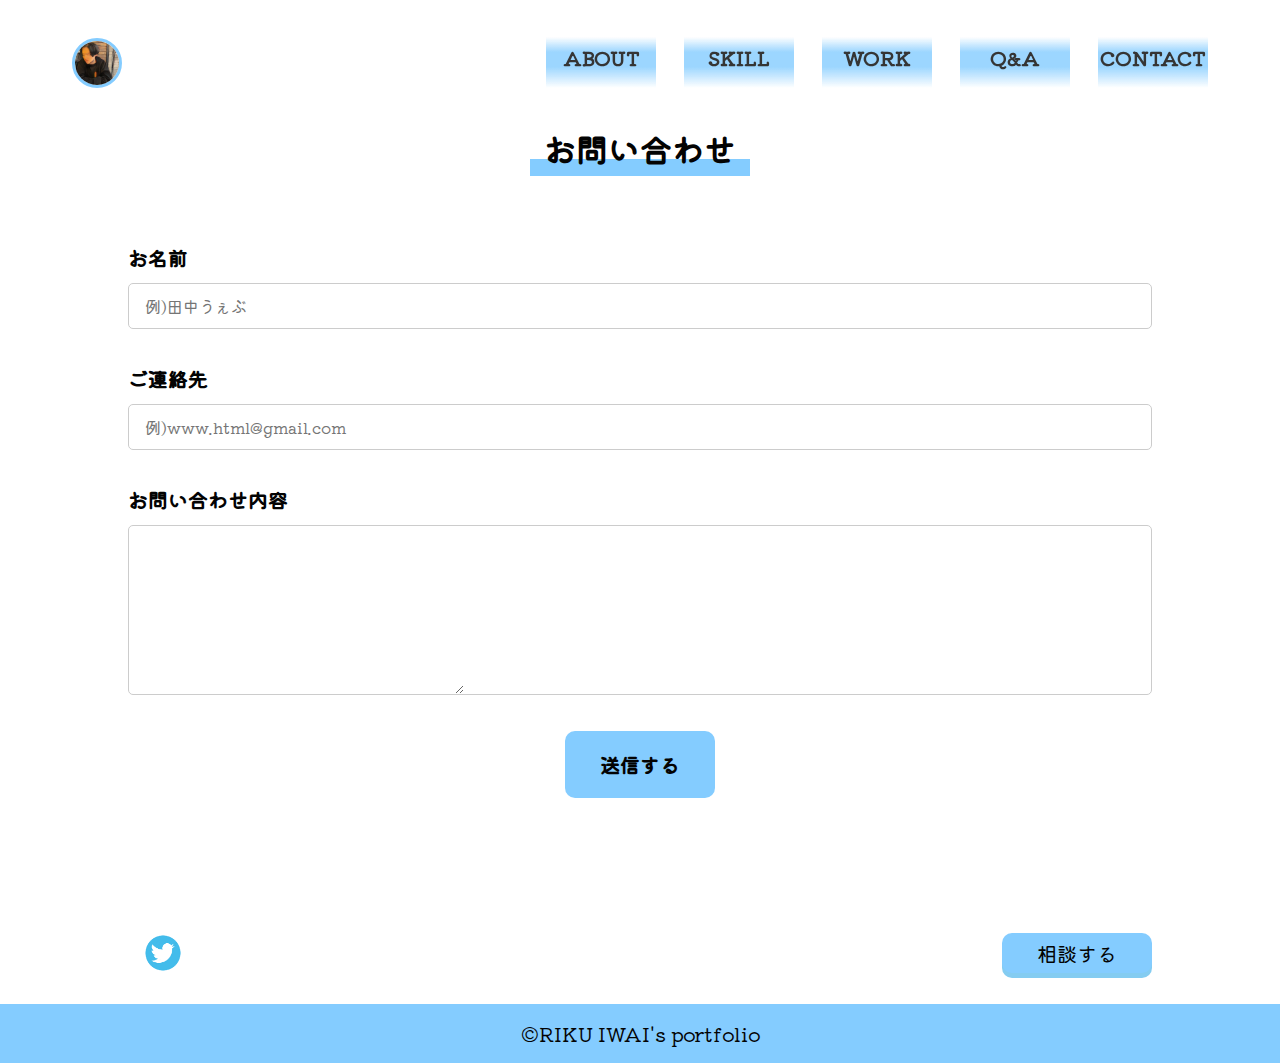
<file: contact.html>
<!DOCTYPE html>
<html lang="ja">
  <head>
    <meta charset="utf-8" />
    <meta name="viewport" content="width=device-width,initial-scale=1" />
    <title>RIKU's Portfolio</title>
    <meta
      name="description"
      content="Web制作を行っている岩井陸の紹介ページになります。"
    />
    <meta name="format-detection" content="telephone=no" />

    <!-- fabicon -->
    <link rel="icon" href="img/logo-pic.png" type="image/png" />
    <!-- apple-touch-icon -->
    <link rel="apple-touch-icon" href="img/logo-pic.png" />
    <!-- ogp -->
    <meta property="og:site_name" content="RIKU's Portfolio" />
    <meta property="og:url" content="URL" />
    <meta property="og:type" content="website" />
    <meta property="og:title" content="RIKU's Portfolio" />
    <meta
      property="og:description"
      content="Web制作を行っている岩井陸の紹介ページになります。"
    />
    <meta property="og:image" content="URL" />
    <meta property="og:locale" content="ja_JP" />
    <meta property="fb:app_id" content="AppID" />
    <meta name="twitter:card" content="summary" />
    <meta name="twitter:site" content="@www_waiwai_com" />
    <meta
      name="twitter:description"
      content="Web制作を行っている岩井陸の紹介ページになります。"
    />
    <meta name="twitter:image:src" content="URL" />
    <!-- フォント -->
    <link rel="preconnect" href="https://fonts.googleapis.com" />
    <link rel="preconnect" href="https://fonts.gstatic.com" crossorigin />
    <link
      href="https://fonts.googleapis.com/css2?family=Kiwi+Maru&display=swap"
      rel="stylesheet"
    />

    <!-- css -->
    <link rel="stylesheet" href="css/reset.css" />
    <link rel="stylesheet" href="css/style.css" />
  </head>

  <body>
    <header class="l_header">
      <div class="l_header-logo">
        <a href="index.html"
          ><img src="img/logo-pic.jpg" class="header_logo-pic"
        /></a>
      </div>
      <nav class="l_header-nav" id="js-nav">
        <ul class="l_header-nav_list l_header_nav_list">
          <li class="l_header-nav_item">
            <a
              href="index.html#about"
              class="l_header-nav_link l_header-nav_rotate"
              ><span class="l_header-nav_span">ABOUT</span>
              <span class="l_header-nav_span l_header-nav_span-jpn"
                >私について</span
              ></a
            >
          </li>
          <li class="l_header-nav_item">
            <a href="skill.html" class="l_header-nav_link l_header-nav_rotate"
              ><span class="l_header-nav_span">SKILL</span>
              <span class="l_header-nav_span l_header-nav_span-jpn"
                >私にできること</span
              ></a
            >
          </li>
          <li class="l_header-nav_item">
            <a href="work.html" class="l_header-nav_link l_header-nav_rotate"
              ><span class="l_header-nav_span">WORK</span>
              <span class="l_header-nav_span l_header-nav_span-jpn"
                >実績</span
              ></a
            >
          </li>
          <li class="l_header-nav_item">
            <a href="qa.html" class="l_header-nav_link l_header-nav_rotate">
              <span class="l_header-nav_span">Q&A</span>
              <span class="l_header-nav_span l_header-nav_span-jpn"
                >よくあるご質問</span
              ></a
            >
          </li>
          <li class="l_header-nav_item">
            <a href="contact.html" class="l_header-nav_link l_header-nav_rotate"
              ><span class="l_header-nav_span">CONTACT</span>
              <span class="l_header-nav_span l_header-nav_span-jpn"
                >お問い合わせ</span
              ></a
            >
          </li>
        </ul>
      </nav>
      <button class="m_hamburger" id="js-hamburger">
        <span class="m_hamburger-bar"></span>
        <span class="m_hamburger-bar"></span>
        <span class="m_hamburger-bar"></span>
      </button>
    </header>
    <main class="l_main">
      <section class="skill_section">
        <div class="l_contents">
          <div class="l_container">
            <h2 class="m_title contact-title">お問い合わせ</h2>
            <form class="contact_form-wrapper">
              <dl class="contact_form-dl">
                <div class="contact_form-unit">
                  <dt class="contact_form-dt">お名前</dt>
                  <dd class="contact_form-dd">
                    <input
                      type="text"
                      placeholder="例)田中うぇぶ"
                      class="contact_form-text"
                    />
                  </dd>
                </div>
                <div class="contact_form-unit">
                  <dt class="contact_form-dt">ご連絡先</dt>
                  <dd class="contact_form-dd">
                    <input
                      type="text"
                      placeholder="例)www.html@gmail.com"
                      class="contact_form-text"
                    />
                  </dd>
                </div>
                <div class="contact_form-unit">
                  <dt class="contact_form-dt">お問い合わせ内容</dt>
                  <dd class="contact_form-dd">
                    <textarea rows="6" class="contact_form-textarea"></textarea>
                  </dd>
                </div>
              </dl>
              <div class="contact_btn-wrap">
                <input type="submit" class="contact_btn" value="送信する" />
              </div>
            </form>
          </div>
        </div>
      </section>
    </main>
    <footer class="l_footer">
      <div class="l_footer-box">
        <div class="l_footer-twitter">
          <a href="" class="l_footer-twitter-link">
            <img
              src="img/twitter-social-media-icon-design-template-vector-png_127015-removebg-preview.png"
              class="twitter-icon"
          /></a>
        </div>
        <a href="contact.html" class="l_footer_link">相談する</a>
      </div>
      <div class="l_footer-copy">
        <span class="l_footer-copy-p">&copy;RIKU IWAI's portfolio</span>
      </div>
    </footer>
    <script src="https://ajax.googleapis.com/ajax/libs/jquery/3.2.1/jquery.min.js"></script>
    <script src="main.js"></script>
  </body>
</html>
</file>
<file: css/style.css>
@charset "UTF-8";
:root {
  --main-color: #84ccff;
  --white-color: #fff;
  --shadow-color: #f2f2f2;
  --black-color: #030303;
  --back-color: #eaf6ff;
}
:root {
  --z-index-back: 0;
  --z-index-default: 1;
  --z-index-modal: 10;
  --z-index-modal-mark: 50;
}
body {
  font-size: 16px;
  line-height: 1.75;
  color: var(--black-color);
  z-index: var(--z-index-back);
  font-family: "Kiwi Maru", serif;
}
/* レイアウト */
.l_contents {
  padding: 80px 0;
}
@media screen and (min-width: 1080px) {
  .l_contents {
    padding: 120px 0;
  }
}
.l_container {
  width: 92%;
  margin: 0 auto;
}
@media screen and (min-width: 768px) {
  .l_container {
    width: 80%;
  }
}
.l_content-visible {
  visibility: hidden;
  transition: all 0.3s;
}
.l_header {
  padding: 0 16px;
  display: flex;
  justify-content: space-between;
  align-items: center;
  margin: 0 auto;
  position: absolute;
  width: 100%;
  height: 70px;
  top: 8px;
  left: 0;
  z-index: var(--z-index-default);
  position: fixed;
}
@media screen and (min-width: 1080px) {
  .l_header {
    padding: 0 72px;
  }
}
.l_header-logo {
  width: 50px;
  height: auto;
  margin-top: 40px;
}
.header_logo-pic {
  border-radius: 100vh;
  border: solid 3px var(--main-color);
}
@media screen and (min-width: 1080px) {
  .l_header-nav_list {
    display: flex;
    justify-content: space-between;
    align-items: center;
    height: initial;
    width: 850px;
    gap: 28px;
  }
}
.l_header_nav_list {
  position: absolute;
  top: 50%;
  left: 50%;
  transform: translate(-50%, -50%);
  padding: 0;
  text-align: center;
}
@media screen and (min-width: 1080px) {
  .l_header_nav_list {
    position: inherit;
    top: 0;
    left: 0;
    transform: translate(0, 0);
  }
}
.l_header-nav_item {
  cursor: pointer;
  margin-top: 36px;
}
.l_header-nav {
  position: fixed;
  right: 0;
  top: 0;
  left: 0;
  width: 100%;
  height: 100vh;
  transform: translateX(100%);
  background: var(--main-color);
  transition: ease 0.4s;
  opacity: 0.8;
}
.l_header-nav.active {
  transform: translateX(0);
}
@media screen and (min-width: 1080px) {
  .l_header-nav {
    position: static;
    transform: initial;
    background-color: inherit;
    height: inherit;
    display: flex;
    justify-content: end;
    width: 50%;
  }
}
.l_header-nav_span-jpn {
  display: none;
}
.l_header-nav_span {
  font-weight: bold;
  font-size: 16px;
}
.l_header-nav_span:hover {
  border-bottom: 3px solid var(--white-color);
}
@media screen and (min-width: 1080px) {
  /* ボタン本体 */
  .l_header-nav_link {
    position: relative;
    display: inline-block;
    background-image: linear-gradient(
      transparent 0%,
      transparent 15%,
      var(--main-color) 40%,
      var(--main-color) 65%,
      transparent 100%
    );
    /* 背景のグラデーション */
    width: 110px; /* 横幅 */
    height: 60px; /* 縦幅 */
    line-height: 60px; /* 行の高さ(heightと同じ値にする) */
    text-decoration: none; /* aタグのアンダーラインを消す */
    overflow: hidden; /* はみ出し部分を隠す */
    cursor: pointer; /* カーソルをポインターにする */
  }

  /* ボタンのテキスト */
  .l_header-nav_span {
    position: absolute;
    left: 0;
    display: block;
    height: 100%; /* 縦幅をボタンと同じにする */
    width: 100%; /* 横幅をボタンと同じにする */
    color: var(--black-color); /* 文字色 */
    font-size: 14px; /* 文字サイズ */
    font-weight: bold; /* 文字の太さ */
    text-align: center; /* テキストを中央揃え */
    transition: all 0.3s; /* アニメーション実行時間 */
  }

  /* ボタンのテキスト(デフォルトのテキスト) */
  .l_header-nav_span:nth-child(1) {
    top: 0;
    font-size: 20px;
  }

  /* ボタンのテキスト(隠れているテキスト) */
  .l_header-nav_span:nth-child(2) {
    top: -100%;
  }

  /* ボタンホバーアクション */
  .l_header-nav_link:hover .l_header-nav_span:nth-child(1) {
    top: 100%;
  }

  .l_header-nav_link:hover .l_header-nav_span:nth-child(2) {
    top: 0;
  }
}

.l_footer-box {
  width: 92%;
  margin: 0 auto;
  display: flex;
  justify-content: space-between;
  position: relative;
}
@media screen and (min-width: 1080px) {
  .l_footer-box {
    width: 80%;
  }
}
.l_footer-twitter {
  width: 70px;
  height: 70px;
}
.l_footer_link {
  width: 150px;
  height: 40px;
  font-size: 20px;
  background: var(--main-color);
  display: flex;
  justify-content: center;
  align-items: center;
  position: absolute;
  right: 0;
  top: 50%;
  transform: translateY(-50%);
  border-radius: 10px;
  box-shadow: 0 5px 0 #84ccf1;
}
.l_footer-copy {
  background: var(--main-color);
  text-align: center;
  align-items: center;
  padding: 12px;
  margin-top: 16px;
}
.l_footer-copy-p {
  font-size: 20px;
}
/* モジュール */
.m_hamburger,
.m_hamburger-bar {
  display: inline-block;
  transition: all 0.4s;
  box-sizing: border-box;
}
.m_hamburger {
  position: relative;
  width: 40px;
  height: 30px;
  background: none;
  border: none;
  appearance: none;
  cursor: pointer;
}
@media screen and (min-width: 1080px) {
  .m_hamburger {
    display: none;
  }
}
.m_hamburger-bar {
  position: absolute;
  left: 0;
  width: 100%;
  height: 5px;
  background: var(--black-color);
  border-radius: 4px;
}
.m_hamburger-bar:nth-child(1) {
  top: 0;
}
.m_hamburger-bar:nth-child(2) {
  top: 50%;
  transform: translateY(-50%);
}
.m_hamburger-bar:nth-child(3) {
  bottom: 0;
}
.m_hamburger.active {
  transform: rotate(360deg);
}
.m_hamburger.active span:nth-of-type(1) {
  transform: translateY(20px) rotate(45deg);
}
.m_hamburger.active span:nth-of-type(2) {
  opacity: 0;
}
.m_hamburger.active span:nth-of-type(3) {
  transform: translateY(-7px) rotate(-45deg);
}

.m_title {
  font-size: 32px;
  margin: 0 auto;
  text-align: center;
  font-weight: bold;
  background: linear-gradient(
    transparent 0,
    transparent 70%,
    var(--main-color) 70%,
    var(--main-color) 100%
  );
}

/* トップページ */
/* --------------------------------
  top_kv
-------------------------------- */

/* ------ slide image ------- */
.top_kv-slide__img {
  animation-duration: 15s;
  animation-iteration-count: infinite;
  animation-name: slideAnime;
  animation-timing-function: ease;
  display: block;
  min-height: 100vh;
  object-position: 100% 0;
  object-fit: cover;
  opacity: 0;
  width: 100%;
}

.top_kv-slide__item:nth-of-type(1) .top_kv-slide__img {
  animation-delay: 0s;
}

.top_kv-slide__item:nth-of-type(2) .top_kv-slide__img {
  animation-delay: 5s;
}

.top_kv-slide__item:nth-of-type(3) .top_kv-slide__img {
  animation-delay: 10s;
}

@keyframes slideAnime {
  0% {
    opacity: 0;
  }

  16% {
    opacity: 1;
  }

  33% {
    opacity: 1;
  }

  49% {
    opacity: 0;
  }

  100% {
    opacity: 0;
    transform: translateX(-10%);
  }
}

/* ------ top_kv erea ------- */
.top_kv {
  height: 100vh;
  overflow: hidden;
  position: relative;
}

.top_kv__inner {
  margin: 0 auto;
  width: 1100px;
}

/* ------ top_kv title ------- */
.top_kv__title {
  font-size: 24px;
  font-weight: bold;
  color: var(--white-color);
  left: 3%;
  position: absolute;
  right: 0;
  text-align: center;
  top: 80%;
  transform: translateY(-50%);
  width: 100%;
}
@media screen and (min-width: 1080px) {
  .top_kv__title {
    left: 30%;
    top: 90%;
  }
}
@media screen and (min-width: 1080px) {
}
.top_kv__title-big {
  font-size: 48px;
  background: linear-gradient(
    transparent 0%,
    transparent 55%,
    var(--main-color) 55%,
    var(--main-color)
  );
}
.top_kv-slide__item {
  bottom: 0;
  height: 100%;
  position: absolute;
  right: -10%;
  width: 110%;
}
/* トップページ */
.top_section:nth-of-type(2n-1) {
  background: var(--back-color);
}
.top_about-profile {
  margin-top: 24px;
}
.top_title {
  width: 200px;
}
.top_about-tit {
  text-align: center;
  font-size: 24px;
}
.top_about-profile-box {
  display: flex;
  flex-flow: column-reverse;
}
@media screen and (min-width: 1080px) {
  .top_about-profile-box {
    flex-flow: row;
    justify-content: space-between;
  }
}
.top_about-profile-wrap {
  display: flex;
  width: 300px;
  margin: 88px auto 0;
}
@media screen and (min-width: 1080px) {
  .top_about-profile-wrap {
    width: initial;
    margin-left: 0;
    margin-right: 0;
    font-size: 24px;
    margin-top: 24px;
  }
}
.top_about-profile-q {
  display: flex;
  flex-flow: column;
}
.top_about-profile-q-text {
  font-weight: bold;
}
@media screen and (min-width: 1080px) {
  .top_about-profile-q-text {
    font-size: 32px;
  }
}

.top_about-profile-q-text:not(:first-child) {
  margin-top: 8px;
}
@media screen and (min-width: 1080px) {
  .top_about-profile-q-text:not(:first-child) {
    margin-top: 16px;
  }
}
.top_about-profile-arrow {
  display: flex;
  flex-flow: column;
  margin-left: 16px;
}
@media screen and (min-width: 1080px) {
  .top_about-profile-arrow-text {
    font-size: 32px;
    margin-left: 24px;
  }
}
.top_about-profile-arrow-text:not(:first-child) {
  margin-top: 8px;
}
@media screen and (min-width: 1080px) {
  .top_about-profile-arrow-text:not(:first-child) {
    margin-top: 16px;
  }
}
.top_about-profile-a {
  display: flex;
  flex-flow: column;
  margin-left: 24px;
}
.top_about-profile-a-text:not(:first-child) {
  margin-top: 8px;
}
@media screen and (min-width: 1080px) {
  .top_about-profile-a-text:not(:first-child) {
    margin-top: 16px;
  }
}
@media screen and (min-width: 1080px) {
  .top_about-profile-a-text {
    font-weight: bold;
    margin-left: 48px;
    font-size: 32px;
  }
}

.top_about-profile-img {
  width: 200px;
  height: 200px;
  background: #ccc;
  margin: 24px auto 0;
}
@media screen and (min-width: 1080px) {
  .top_about-profile-img {
    margin-left: 0;
    margin-right: 0;
    margin-top: 48px;
  }
}
.top_about-career {
  margin-top: 40px;
}
@media screen and (min-width: 1080px) {
  .top_about-career {
    margin-top: 120px;
  }
}
.top_about-career-wrap {
  margin-top: 16px;
}
.top_about-career-detail {
  display: flex;
  flex-flow: column;
  text-align: left;
}
.top_about-career-detail:not(:first-child) {
  margin-top: 24px;
}
.top_about-career-info {
  font-size: 18px;
}
.top_about-career-detail-contents {
  font-size: 18px;
  margin-top: 60px;
}
.top_skill-img__wrapper {
  display: flex;
  flex-flow: column;
  width: 90%;
  justify-content: space-between;
  margin: 48px auto 0;
}
@media screen and (min-width: 1080px) {
  .top_skill-img__wrapper {
    flex-flow: row wrap;
    gap: 48px;
    margin: 56px auto 0;
  }
}

.top_skill-img {
  position: relative;
  width: 80%;
  margin: 16px auto 0;
  transition: 0.5s;
}
.top_skill-img:hover {
  scale: 1.2;
  transition-duration: 0.5s;
}
.top_skill-img:not(:first-child) {
  margin-top: 36px;
}
@media screen and (min-width: 1080px) {
  .top_skill-img:not(:first-child) {
    margin-top: 16px;
  }
}
@media screen and (min-width: 1080px) {
  .top_skill-img {
    width: calc((100% - 96px) / 3);
  }
}
.top_skill-text {
  position: absolute;
  top: 35%;
  left: 50%;
  transform: translate(-50%, -50%);
  font-weight: bold;
  font-size: 24px;
}
.top_skill-text::before {
  content: "";
  position: absolute;
  bottom: 0;
  left: 0;
  width: 100%;
  height: 0;
  background: var(--main-color);
  z-index: -10;
  transition: height 0.6s ease-in-out; /* アニメーションを設定 */
}

@media screen and (min-width: 1080px) {
  .top_skill-text {
    font-size: 20px;
  }
}
.top_skill-text__res {
  font-size: 18px;
  text-align: center;
}
@media screen and (min-width: 1080px) {
  .top_skill-text__res {
    font-size: 14px;
    text-align: center;
  }
}
.top_skill-text__html {
  padding: 25px 44px 31px;
}
.top_skill-img:hover .top_skill-text__html::before {
  height: 100%;
}
.top_skill-text__css {
  padding: 25px 56px 31px;
}
.top_skill-img:hover .top_skill-text__css::before {
  height: 100%;
}
.top_skill-text__js {
  padding: 25px 12px 31px;
}
.top_skill-img:hover .top_skill-text__js::before {
  height: 85%;
}
.top_skill-text__jq {
  padding: 25px 38px 31px;
}
.top_skill-img:hover .top_skill-text__jq::before {
  height: 93%;
}
.top_skill-text__wp {
  padding: 25px 12px 31px 14px;
}
.top_skill-img:hover .top_skill-text__wp::before {
  height: 80%;
}
.top_skill-text__xd {
  padding: 25px 25px 31px 22px;
}
.top_skill-img:hover .top_skill-text__xd::before {
  height: 68%;
}
.top_skill-text__photo {
  padding: 25px 12px 31px;
}
.top_skill-img:hover .top_skill-text__photo::before {
  height: 40%;
}
.top_skill-text__fig {
  padding: 25px 46px 31px;
}
.top_skill-img:hover .top_skill-text__fig::before {
  height: 45%;
}
.top_skill-text__res {
  padding: 31px 0 33px;
  width: 160px;
}
.top_skill-img:hover .top_skill-text__res::before {
  height: 100%;
}
@media screen and (min-width: 1080px) {
  .top_skill-text__html {
    padding: 41px 70px 47px;
  }
  .top_skill-text__css {
    padding: 41px 80px 47px;
  }
  .top_skill-text__js {
    padding: 41px 44px 47px;
  }
  .top_skill-text__jq {
    padding: 41px 65px 47px;
  }
  .top_skill-text__wp {
    padding: 41px 45px 47px;
  }
  .top_skill-text__xd {
    padding: 41px 53px 47px;
  }
  .top_skill-text__photo {
    padding: 41px 45px 47px;
  }
  .top_skill-text__fig {
    padding: 41px 72px 47px;
  }
  .top_skill-text__res {
    padding: 48px 0 51px;
    width: 202px;
  }
}
.top_work-box {
  width: 90%;
  margin: 36px auto 0;
}
@media screen and (min-width: 1080px) {
  .top_work-box {
    margin: 48px auto 0;
    width: 85%;
  }
}
.top_work-list {
  display: flex;
  flex-flow: column;
}
@media screen and (min-width: 1080px) {
  .top_work-list {
    flex-flow: row;
    gap: 48px;
  }
}
.top_work-item {
  padding: 16px;
  background: var(--shadow-color);
  box-shadow: 5px 5px 5px rgba(0, 0, 0, 0.2);
  height: 500px;
  width: 300px;
  margin: 0 auto;
}
.top_work-item:not(:first-child) {
  margin-top: 36px;
}
@media screen and (min-width: 1080px) {
  .top_work-item:not(:first-child) {
    margin-top: 24px;
  }
}
@media screen and (min-width: 1080px) {
  .top_work-item {
    width: calc((100% - 96px) / 3);
    margin-top: 24px;
  }
}

.top_work-inner-text {
  display: flex;
  font-size: 14px;
  letter-spacing: 0.1em;
  font-weight: bold;
  padding-bottom: 4px;
  border-bottom: 2px solid var(--main-color);
  color: var(--main-color);
  position: relative;
}
.top_work-inner-icon {
  display: block;
  width: 8px;
  height: 8px;
  background: var(--main-color);
  margin-right: 8px;
  margin-top: 8px;
}
.top_work_img-wrapper {
  margin-top: 16px;
  height: 400px;
}
.top_work-img {
  height: 100%;
  object-fit: contain;
}
.top_work-btn {
  display: flex;
  justify-content: center;
  align-items: center;
  width: 150px;
  height: 40px;
  background: var(--main-color);
  border-radius: 10px;
  font-weight: bold;
  margin: 24px auto 0;
}
@media screen and (min-width: 1080px) {
  .top_work-btn {
    width: 200px;
    height: 50px;
    font-size: 24px;
    margin: 56px auto 0;
  }
}
/* トップページブログスライダー */
.swiper {
  margin-top: 36px;
}
.swiper-slide {
  position: relative;
  width: 100%;
  padding-bottom: 56.25%;
}
.swiper-slide img {
  position: absolute;
  top: 0;
  left: 0;
  width: 100%;
  height: 100%;
  object-fit: cover;
  object-position: top;
}
/* スキル */
.skill-title {
  width: 130px;
}
.skill_explan-container {
  display: flex;
  flex-flow: column;
  width: 88%;
  margin: 92px auto 0;
}
@media screen and (min-width: 1080px) {
  .skill_explan {
    display: flex;
    gap: 81px;
    height: 500px;
    align-items: center;
  }
}
.skill_explan:not(:first-child) {
  margin-top: 56px;
}
.skill_title {
  text-align: center;
  font-size: 28px;
  font-weight: bold;
}
@media screen and (min-width: 1080px) {
  .skill_title {
    display: none;
  }
}
.skill_title::before {
  content: "✔︎";
}
.skill_explan-img {
  width: 60%;
  margin: 24px auto 0;
}
@media screen and (min-width: 1080px) {
  .skill_explan-img {
    flex-shrink: 0;
    width: 35%;
  }
}
.skill_explain-text {
  margin-top: 18px;
}

@media screen and (min-width: 1080px) {
  .skill_explain-text {
    font-size: 20px;
  }
}
/* ワーク */

.work_title {
  width: 150px;
}
.work_title {
  text-align: center;
  margin-top: 48px;
  font-size: 48px;
  font-weight: bold;
}
.work_archive-title {
  text-align: center;
  margin-top: 48px;
  font-size: 28px;
  font-weight: bold;
}
.work_archive-list {
  display: flex;
  flex-direction: column;
  margin: 36px auto 0;
}
@media screen and (min-width: 1080px) {
  .work_archive-list {
    display: flex;
    flex-direction: row;
    flex-wrap: wrap;
    gap: 56px 48px;
  }
}
.work_archive-item {
  display: flex;
  flex-direction: column;
  text-align: center;
  box-shadow: 3px 3px 3px 3px var(--back-color);
  cursor: pointer;
}
@media screen and (min-width: 1080px) {
  .work_archive-item {
    width: calc((100% - 96px) / 3);
  }
}
.work_archive-item:not(:first-child) {
  margin-top: 48px;
}
@media screen and (min-width: 1080px) {
  .work_archive-item:not(:first-child) {
    margin-top: 0;
  }
}
.work_archive-img {
  background-color: gray;
  width: 180px;
  height: 180px;
  margin: 16px auto;
}
.work_archive-title__school {
  display: flex;
  flex-flow: column;
  margin-top: 48px;
}
.work_archive-title__span {
  font-size: 18px;
}
.work_practice-img {
  margin: 16px auto;
}
.work_practice-img img {
  object-fit: cover;
  height: 100px;
}
.work-img {
  object-position: 0 100%;
  width: 100%;
  height: 100%;
}
/* 問い合わせ */
.contact-title {
  width: 220px;
}
.contact_form-wrapper {
  margin-top: 64px;
}
.contact_form-unit:not(:first-child) {
  margin-top: 32px;
}
.contact_form-dt {
  font-size: 20px;
  font-weight: bold;
}
.contact_form-dd {
  margin-top: 8px;
  width: 100%;
  border: 1px solid #ccc;
  border-radius: 5px;
}
.contact_form-text {
  padding: 8px 16px;
}
.contact_btn-wrap {
  margin: 36px auto 0;
  width: 90px;
  background: var(--main-color);
  justify-content: center;
  align-items: center;
  display: flex;
  border-radius: 10px;
}
@media screen and (min-width: 768px) {
  .contact_btn-wrap {
    width: 150px;
  }
}
.contact_btn {
  padding: 8px;
  font-weight: bold;
}
@media screen and (min-width: 768px) {
  .contact_btn {
    padding: 16px;
    font-size: 20px;
  }
}

/* ローディングスピナー */
.m_load {
  background: var(--main-color);
  height: 100%;
  width: 100%;
  display: flex;
  align-items: center;
  justify-content: center;
  position: relative;
  position: absolute;
  top: 0;
  left: 0;
}
.m_load-after {
  opacity: 0;
  transition: all 3s;
  transition-delay: 3s;
}
.m_loaded-text {
  font-size: 28px;
}
.m_load span {
  position: absolute;
  border: 2px solid #fff;
  width: 200px;
  height: 200px;
  animation: animate 5s linear infinite;
}
@media screen and (min-width: 1080px) {
  .m_load span {
    width: 500px;
    height: 500px;
  }
}
.m_load span:nth-child(2) {
  animation-direction: reverse;
}
.m_load span:nth-child(3) {
  animation-delay: 0.5s;
}

@keyframes animate {
  0% {
    transform: rotate(0deg);
  }
  100% {
    transform: rotate(360deg);
  }
}

/* Q&Aページ */
.qa_title {
  width: 300px;
}
.js_accordion-wrap {
  width: 90%;
  margin: auto;
  padding: 50px 0;
}

.js_faq {
  background: #fafafa;
}

.js_faq_wrapper {
  padding-top: 80px;
}

.js_faq_button {
  background: #fff;
  width: 100%;
  box-shadow: 2px 2px 2px rgba(170, 170, 170, 0.16);
  padding: 32px 16px;
  display: flex;
  justify-content: space-between;
  align-items: center;
  overflow: hidden;
}

@media screen and (min-width: 1080px) {
  .js_faq_button {
    padding: 32px 24px 32px 64px;
  }
}

.js_faq_button:not(:first-child) {
  margin-top: 16px;
}

.js_faq_content {
  display: flex;
}

.js_faq_content__a {
  padding-top: 40px;
}

.js_faq_icon {
  font-size: 14px;
  font-weight: bold;
  padding-right: 16px;
}

.js_faq_icon__q {
  color: #1863af;
}

.js_faq_icon__a {
  color: #fc7f24;
}

.js_faq_txt {
  font-size: 14px;
  font-weight: bold;
  text-align: left;
  margin-right: 16px;
}

.js_faq-a {
  height: 0;
  opacity: 0;
}
.js_faq-a.is-active {
  height: auto;
  opacity: 1;
}
.js_faq_mark {
  width: 20px;
  height: 20px;
  position: relative;
  flex-shrink: 0;
}

.js_faq_mark::before {
  content: "";
  position: absolute;
  top: 50%;
  left: 50%;
  transform: translate(-50%, -50%);
  width: 2px;
  height: 100%;
  background: #333;
}

.js_faq_mark::after {
  content: "";
  position: absolute;
  top: 50%;
  left: 50%;
  transform: translate(-50%, -50%);
  width: 100%;
  height: 2px;
  background: #333;
}

.js_faq_mark.is-open::before {
  opacity: 0;
}

.js_page-top.is-active {
  right: 24px;
}
/* モーダル */
.work_archive-wrap {
  position: fixed;
  top: 0;
  right: 0;
  left: 0;
  bottom: 0;
  background-color: rgba(0, 0, 0, 0.6);
  z-index: var(--z-index-modal);
  display: none;
}
.work_archive-wrap.is-active {
  display: block;
}
.work_archive-batsu {
  position: relative;
  display: block;
  width: 30px;
  height: 30px;
  border: 2px solid black;
  background-color: transparent;
  left: 50%;
  top: 10px;
  transform: translateX(-50%);
  position: absolute;
  cursor: pointer;
  z-index: var(--z-index-modal-mark);
}
.work_archive-batsu::before,
.work_archive-batsu::after {
  content: "";
  position: absolute;
  top: 50%;
  left: 50%;
  width: 3px;
  height: 27px;
  background: black;
}
.work_archive-batsu::before {
  transform: translate(-50%, -50%) rotate(45deg);
}
.work_archive-batsu::after {
  transform: translate(-50%, -50%) rotate(-45deg);
}
.work_archive {
  width: 400px;
  height: 600px;
  margin: 48px auto 0;
  overflow: scroll;
}

/* aboutページ */
.about_title {
  width: 240px;
}
.about_box {
  margin-top: 56px;
}
.about_proflile-wrapper:not(:first-child) {
  margin-top: 24px;
}
.about_proflile-wrapper:nth-of-type(2n) {
  background: var(--back-color);
  padding: 16px 0;
}
.about_profile-title {
  font-size: 32px;
  font-weight: bold;
  text-align: center;
}
.about_profile-content {
  margin-top: 20px;
}
.about_profile-name__name {
  display: flex;
  flex-flow: row-reverse;
  height: 250px;
  align-items: center;
  margin-top: 16px;
}
@media screen and (min-width: 1080px) {
  .about_profile-name__name {
    position: relative;
    width: 900px;
    margin: 16px auto 0;
  }
}
.about_profile-name__img {
  width: calc(100% / 2);
}
@media screen and (min-width: 1080px) {
  .about_profile-name__img {
    height: auto;
    width: 300px;
    margin-top: 72px;
  }
}
.about_profile-name {
  display: flex;
  flex-flow: column;
  font-weight: 600;
  font-size: 24px;
  margin-right: 48px;
}
@media screen and (min-width: 1080px) {
  .about_profile-name {
    position: absolute;
    left: 100px;
    font-size: 36px;
  }
}
.about_profile-name__eng {
  font-size: 16px;
}
.about_profile-content__certifi {
  display: flex;
  flex-flow: column;
}
@media screen and (min-width: 1080px) {
  .about_profile-content__certifi {
    flex-flow: row;
  }
}
.about_profile-content__span {
  margin-top: 8px;
}
@media screen and (min-width: 1080px) {
  .about_profile-content__span {
    margin-top: 0;
    margin-left: 48px;
  }
}
@media screen and (min-width: 1080px) {
  .sp_about-profile__br {
    display: none;
  }
}

/* ブログページ */
.blog_title {
  width: 140px;
}
.blog_article-wrap {
  width: 80%;
  margin: 36px auto 0;
}
@media screen and (min-width: 1080px) {
  .blog_article-wrap {
    margin: 54px auto 0;
  }
}
.blog_article {
  padding: 16px 8px;
  box-shadow: 10px 10px 3px var(--back-color);
  transition-duration: 0.5s;
}
.blog_article:hover {
  transform: scale(1.1);
  transition-duration: 0.5s;
}
.blog_article:not(:first-child) {
  margin-top: 36px;
}
@media screen and (min-width: 1080px) {
  .blog_article:not(:first-child) {
    margin-top: 64px;
  }
}
.blog_article-link {
  display: flex;
  flex-flow: column;
}
@media screen and (min-width: 1080px) {
  .blog_article-link {
    flex-flow: row;
    gap: 36px;
  }
}
.blog_article-img__item {
  width: 70%;
  margin: 0 auto;
}
@media screen and (min-width: 1080px) {
  .blog_article-img__item {
    width: 50%;
    margin: 0 auto;
  }
}

.blog_article-content__box {
  width: 90%;
  margin: 18px auto 0;
}
@media screen and (min-width: 1080px) {
  .blog_article-content__box {
    width: 90%;
    margin: 64px auto 0;
  }
}
.blog_article-title {
  font-weight: bold;
  font-size: 20px;
}
@media screen and (min-width: 1080px) {
  .blog_article-title {
    font-size: 28px;
  }
}
.blog_article-text {
  margin-top: 8px;
}
@media screen and (min-width: 1080px) {
  .blog_article-text {
    margin-top: 48px;
    font-size: 18px;
    padding-right: 8px;
  }
}
.blog_article-btn {
  text-align: right;
  margin-top: 8px;
  color: var(--main-color);
  font-weight: bold;
  position: relative;
  right: 16px;
}
@media screen and (min-width: 1080px) {
  .blog_article-btn {
    margin-top: 18px;
    padding-right: 16px;
  }
}
.blog_article-btn::after {
  content: "";
  width: 10px;
  height: 10px;
  border-width: 2px;
  border-color: var(--main-color);
  border-style: solid solid none none;
  position: absolute;
  top: 60%;
  right: -10px;
  transform: translateY(-50%) rotate(45deg);
}
.blog_article-btn::before {
  content: "";
  width: 10px;
  height: 10px;
  border-width: 2px;
  border-color: var(--main-color);
  border-style: solid solid none none;
  position: absolute;
  top: 60%;
  right: -20px;
  transform: translateY(-50%) rotate(45deg);
}
@media screen and (min-width: 1080px) {
  .blog_article-btn::after {
    right: 0px;
  }
  .blog_article-btn::before {
    right: -10px;
  }
}

/* 個別投稿ページ */
.single_article-wrap {
  width: 95%;
  margin: 54px auto 0;
}
.single_article-title {
  font-size: 22px;
  font-weight: bold;
  text-align: center;
  background: linear-gradient(
    transparent 0,
    transparent 40%,
    var(--main-color) 100%
  );
}
@media screen and (min-width: 1080px) {
  .single_article-title {
    font-size: 36px;
  }
}
.single_article-img__pare {
  width: 85%;
  margin: 48px auto 0;
}
@media screen and (min-width: 1080px) {
  .single_article-img__pare {
    margin: 72px auto 0;
  }
}
.single_article-content {
  margin-top: 36px;
}
@media screen and (min-width: 1080px) {
  .single_article-content {
    margin-top: 56px;
    font-size: 20px;
  }
}
</file>
